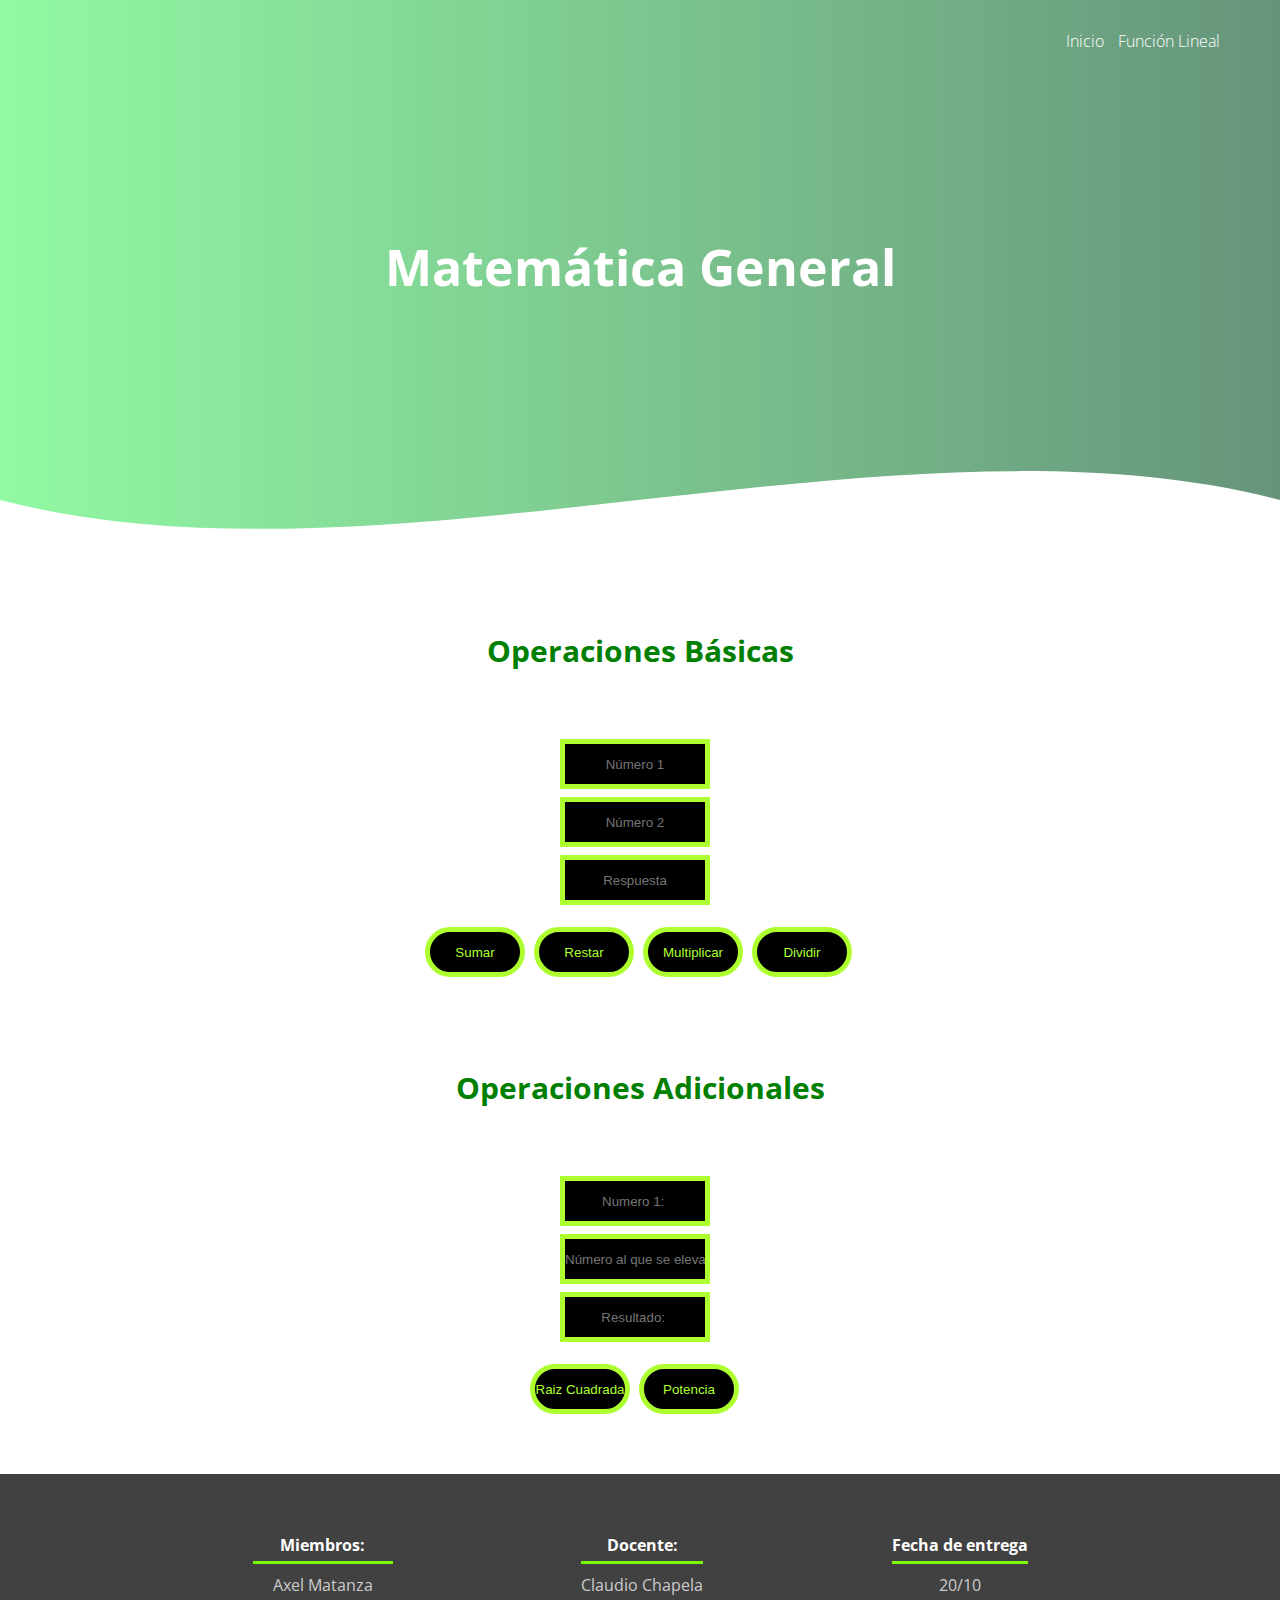
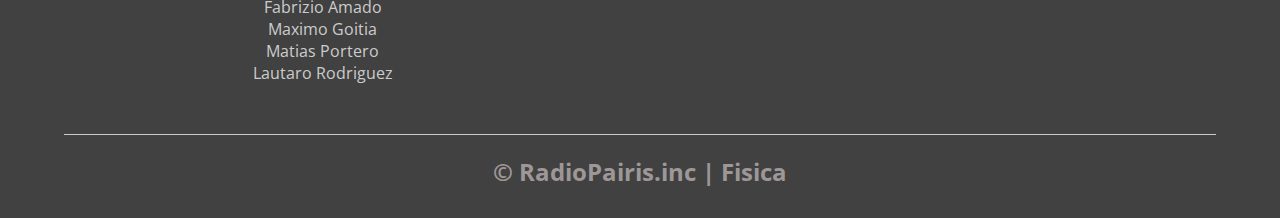
<file: indexmatgen.html>
<!DOCTYPE html>
<html lang="es">

<head>
    <meta charset="UTF-8">
    <meta name="viewport" content="width=device-width, initial-scale=1.0">
    <meta http-equiv="X-UA-Compatible" content="ie=edge">
    <title>Página web AlexCG</title>
    <link rel="shortcut icon" href="img/alexcgdesign.png" type="image/x-icon">
    <link rel="stylesheet" href="css/estilos.css">
    <link href="https://fonts.googleapis.com/css?family=Open+Sans:300,400,700,800&display=swap" rel="stylesheet"> 
</head>

<body>
    <header>
        <nav>
            <a href="index.html">Inicio</a>
            <a href="lineal.html">Función Lineal</a>
        </nav>
        <section class="textos-header">
            <h1>Matemática General</h1>
        </section>
        <div class="wave" style="height: 150px; overflow: hidden;"><svg viewBox="0 0 500 150" preserveAspectRatio="none"
                style="height: 100%; width: 100%;">
                <path d="M0.00,49.98 C150.00,150.00 349.20,-50.00 500.00,49.98 L500.00,150.00 L0.00,150.00 Z"
                    style="stroke: none; fill: #fff;"></path>
            </svg></div>
    </header>
    <main>
        <section class="contenedor sobre-nosotros">
            <h2 class="titulo">Operaciones Básicas</h2>
            <div class="contenedor-sobre-nosotros">
                <div class="contenido-textos">
                    <form action="" method="">

                        <input class="valor" type="text" id="n1"  placeholder="Número 1">
                        <br>
                        <input class="valor" type="text" id="n2"  placeholder="Número 2">
                        <br>
                        <input class="valor" type="text" id="res" placeholder="Respuesta">
                        <br><br>
                        <input class="botones ob" type="button" id="boton" value="Sumar" onclick="calculo(1);">
                        <input class="botones ob" type="button" id="boton" value="Restar" onclick="calculo(2);">
                        <input class="botones ob" type="button" id="boton" value="Multiplicar" onclick="calculo(3);">
                        <input class="botones ob" type="button" id="boton" value="Dividir" onclick="calculo(4);">
                    </form>
                
                    <script>
                
                        function calculo(op){
                            var num1 = parseInt(document.getElementById("n1").value);
                            var num2 = parseInt(document.getElementById("n2").value);
                            switch(op){
                                case 1:
                                    var resultado = num1 + num2;
                                    break;
                                
                                case 2:
                                    var resultado = num1 - num2;
                                    break;
                
                                case 3:
                                    var resultado = num1 * num2;
                                    break;
                
                                case 4:
                                    var resultado = num1 / num2;
                                    break;
                            }
                            var elemento = document.getElementById("res");
                            elemento.value = resultado;
                        }
                    </script>
                </div>
            </div>
        </section>
        <section class="contenedor sobre-nosotros">
            <h2 class="titulo">Operaciones Adicionales</h2>
            <div class="contenedor-sobre-nosotros">
                <div class="contenido-textos">
                    <form action="" method="">

                        <input class="valor" type="text" id="n3" placeholder="Numero 1: ">
                        <br>
                        <input class="valor" type="text" id="e1" placeholder="Número al que se eleva: ">
                        <br>
                        <input class="valor" type="text" id="res1" placeholder="Resultado: ">
                        <br><br>
                        <input class="botones oa" type="button" id="boton" value="Raiz Cuadrada" onclick="calculo1(1);">
                        <input class="botones oa" type="button" id="boton" value="Potencia" onclick="calculo1(2);">
                    </form>

                    <script>
                
                        function calculo1(op){
                            var num1 = parseInt(document.getElementById("n3").value);
                            var ele1 = parseInt(document.getElementById("e1").value);
                            switch(op){
                                case 1:
                                    var resultado1 = Math.sqrt(num1);
                                    break;
                                
                                case 2:
                                    var resultado1 = Math.pow(num1, ele1);
                                    break;

                            }
                            var elemento1 = document.getElementById("res1");
                            elemento1.value = resultado1;
                        }
                    </script>
                </div>
            </div>
        </section>
    </main>
    <footer>
        <div class="contenedor-footer">
            <div class="content-foo">
                <h4>Miembros:</h4>
                <p>Axel Matanza <br>Fabrizio Amado <br> Maximo Goitia <br> Matias Portero<br> Lautaro Rodriguez </p>
            </div>
            <div class="content-foo">
                <h4>Docente:</h4>
                <p>Claudio Chapela</p>
            </div>
            <div class="content-foo">
                <h4>Fecha de entrega</h4>
                <p>20/10</p>
            </div>
        </div>
        <h2 class="titulo-final">&copy; RadioPairis.inc | Fisica</h2>
    </footer>
</body>

</html>
</file>
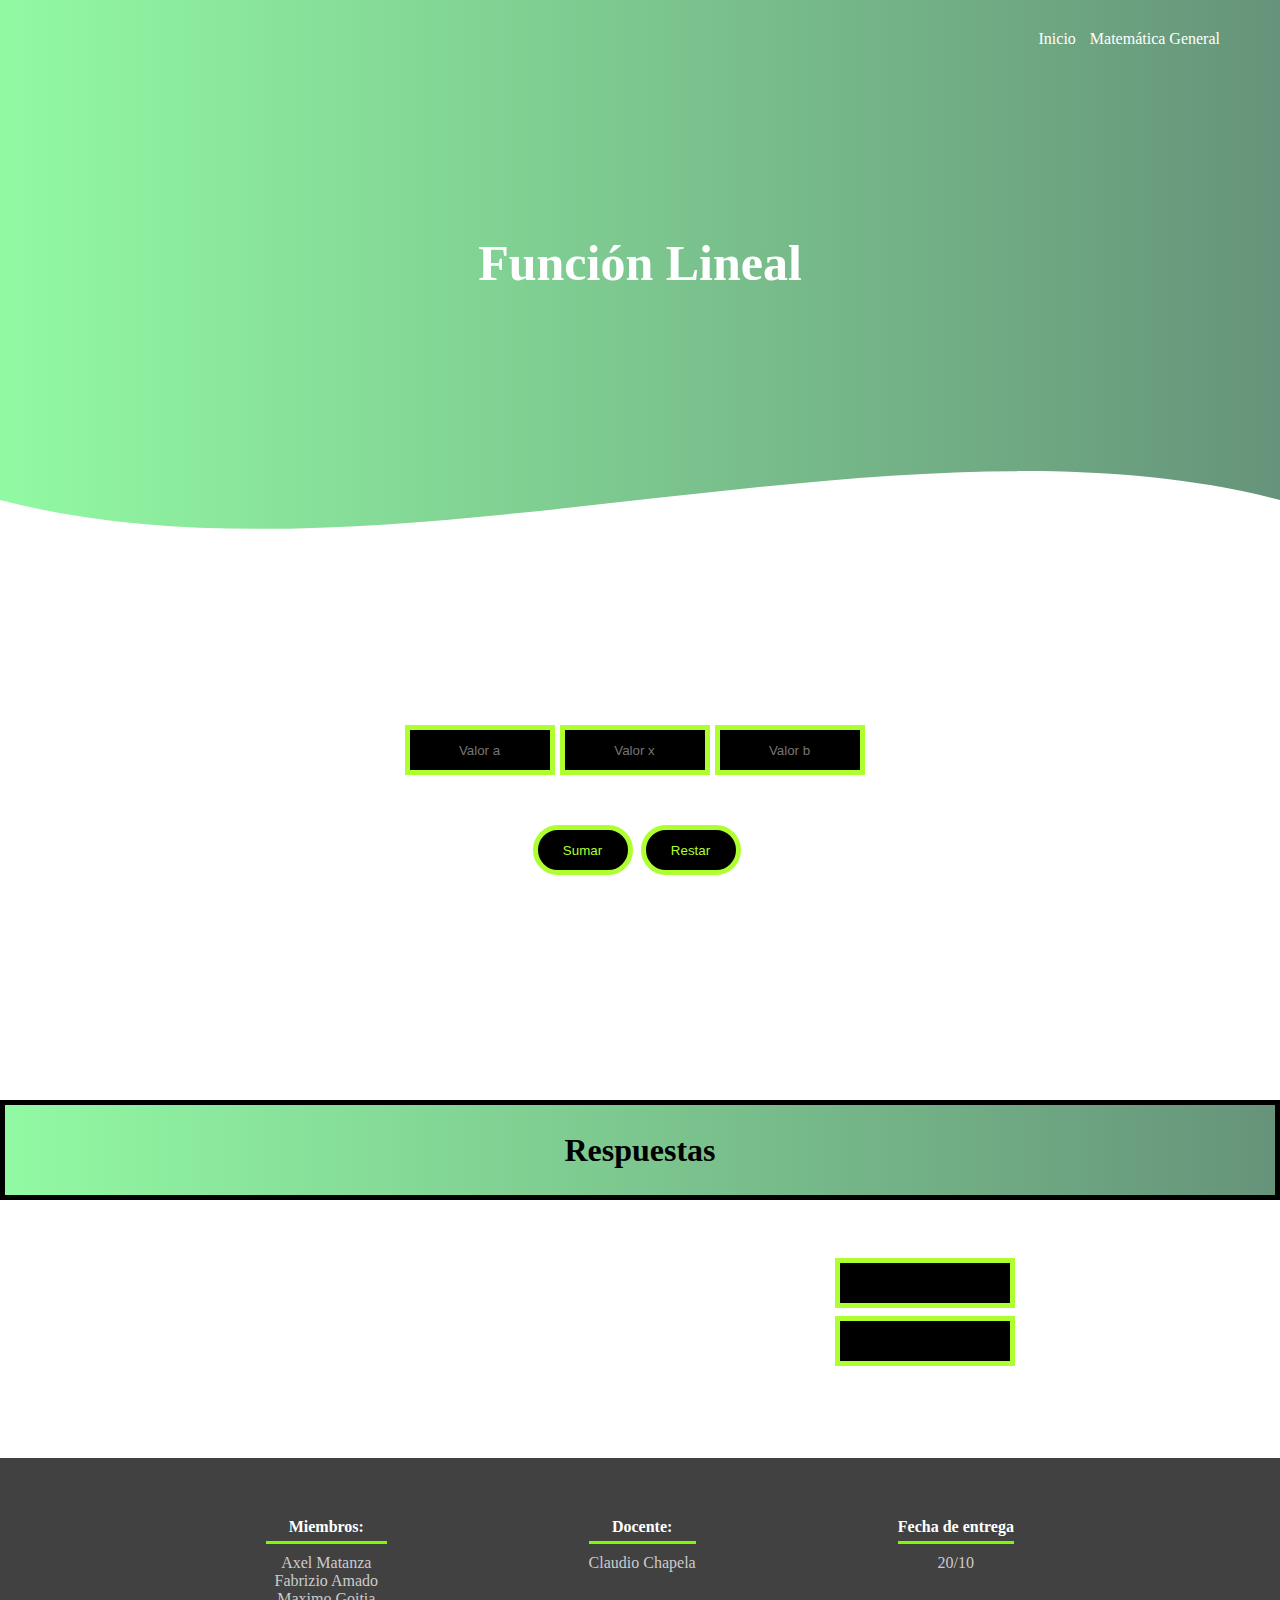
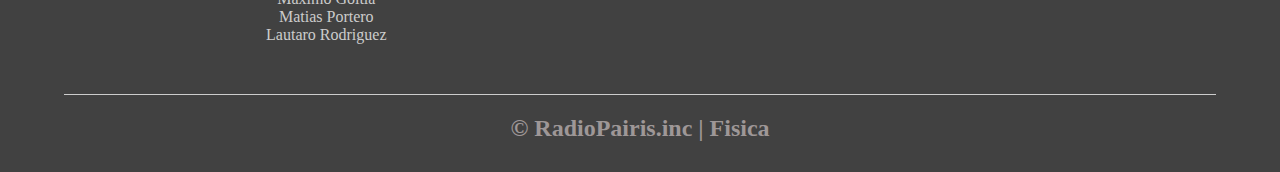
<file: lineal.html>
<!DOCTYPE html>
<html lang="en">
<head>
    <meta charset="UTF-8">
    <meta name="viewport" content="width=device-width, initial-scale=1.0">
    <link rel="stylesheet" href="css/lineal.css">
    <title>Función Lineal</title>
</head>
<body>
    <header>
        <nav>
            <a href="index.html">Inicio</a>
            <a href="indexmatgen.html">Matemática General</a>
        </nav>
        <section class="textos-header">
            <h1>Función Lineal</h1>
        </section>
        <div class="wave" style="height: 150px; overflow: hidden;"><svg viewBox="0 0 500 150" preserveAspectRatio="none"
                style="height: 100%; width: 100%;">
                <path d="M0.00,49.98 C150.00,150.00 349.20,-50.00 500.00,49.98 L500.00,150.00 L0.00,150.00 Z"
                    style="stroke: none; fill: #fff;"></path>
            </svg></div>
    </header>
    <form>
        <div class="operaciones">
            <input class="valor" type="text" placeholder="Valor a"    id="n1"    autocomplete="off">
            <input class="valor" type="text" placeholder="Valor x"    id="n2"    autocomplete="off">
            <input class="valor" type="text" placeholder="Valor b"    id="n3"    autocomplete="off">
            <input class="botones" type="button" value="Sumar" onclick="calculo(1)">
            <input class="botones" type="button" value="Restar" onclick="calculo(2)">
        </div>
        <div class="titulo">
            <h1>Respuestas</h1>
        </div>
        <div class="contenedor-res">
            <p class="respuestas" id="res"></p>
            <p class="respuestas" id="oo"></p>
        </div>
    </form>
    <footer>
        <div class="contenedor-footer">
            <div class="content-foo">
                <h4>Miembros:</h4>
                <p>Axel Matanza <br>Fabrizio Amado <br> Maximo Goitia <br> Matias Portero<br> Lautaro Rodriguez </p>
            </div>
            <div class="content-foo">
                <h4>Docente:</h4>
                <p>Claudio Chapela</p>
            </div>
            <div class="content-foo">
                <h4>Fecha de entrega</h4>
                <p>20/10</p>
            </div>
        </div>
        <h2 class="titulo-final">&copy; RadioPairis.inc | Fisica</h2>
    </footer>
</body>
</html>

<script>
    function calculo(operacion){
    var num1 = parseInt(document.getElementById("n1").value);
    var num2 = parseInt(document.getElementById("n2").value);
    var num3 = parseInt(document.getElementById("n3").value);
    var ordenada = num3

    switch(operacion){
        case 1:
        var resultado = (num1*num2) + num3;
        break;

        case 2:
        var resultado = (num1*num2) - num3
    }
    var respuesta = document.getElementById("res").innerText = "El valor de Y es: " + resultado
    var ordenada_volver = document.getElementById("oo").innerText = "La ordenada al origen es: " +  ordenada
}
</script>
</file>
<file: css/estilos.css>
* {
    margin: 0;
    padding: 0;
    box-sizing: border-box;
}

body {
    font-family: 'open sans';
}

.contenedor {
    padding: 60px 0;
    width: 90%;
    max-width: 1000px;
    margin: auto;
    overflow: hidden;
}

.titulo {
    color: green;
    font-size: 30px;
    text-align: center;
    margin-bottom: 60px;
}

/* Header */

header {
    width: 100%;
    height: 600px;
    background: green;
    /* fallback for old browsers */
    background: -webkit-linear-gradient(to right, hsla(130, 90%, 51%, 0.459), hsla(146, 61%, 25%, 0.664));
    /* Chrome 10-25, Safari 5.1-6 */
    background: linear-gradient(to right,  hsla(130, 90%, 51%, 0.459), hsla(147, 59%, 23%, 0.664));
    /* W3C, IE 10+/ Edge, Firefox 16+, Chrome 26+, Opera 12+, Safari 7+ */
    background-size: cover;
    background-attachment: fixed;
    position: relative;
}

nav{
    text-align: right;
    padding: 30px 50px 0 0;
}

nav > a{
    color:#fff;
    font-weight: 300;
    text-decoration: none;
    margin-right: 10px;
}

nav > a:hover{
    text-decoration: underline;
}

header .textos-header{
    display: flex;
    height: 430px;
    width: 100%;
    align-items: center;
    justify-content: center;
    flex-direction: column;
    text-align: center;
}

.textos-header h1{
    font-size: 50px;
    color:#fff;
}

.textos-header h2{
    font-size: 30px;
    font-weight: 300;
    color:#fff;
}

.wave{
    position: absolute;
    bottom: 0;
    width: 100%;
}

.valor{
    position: relative;
    width: 150px;
    height: 50px;
    text-align: center;
    background-color: black;
    color: greenyellow;
    border: 5px solid greenyellow;
    left: 160px;
    margin-top: 8px;
}

.botones{
    position: relative;
    width: 100px;
    height: 50px;
    border-radius: 50px;
    color: greenyellow;
    background-color: black;
    border: 5px solid greenyellow;
    margin-left: 5px;
}

.botones:hover{
    color: black;
    background-color: greenyellow;
    border: 5px solid black;
    cursor: pointer;
}

.ob{
    position: relative;
    left: 20px;
}

.oa{
    position: relative;
    left: 125px;
}

/* About us */

main .sobre-nosotros{
    padding: 30px 0 60px 0;
}
.contenedor-sobre-nosotros{
    display: flex;
    justify-content: space-evenly;
}

.imagen-about-us{
    width: 48%;
}

.sobre-nosotros .contenido-textos{
    width: 48%;
}

.contenido-textos h3{
    margin-bottom: 15px;
}

.contenido-textos p{
    padding: 0px 0px 30px 15px;
    font-weight: 100;
    text-align: justify;
}

/* Galeria */


.portafolio{
    background: #f2f2f2;
}

.galeria-port{
    display: flex;
    justify-content: space-evenly;
    flex-wrap: wrap;
}

.imagen-port{
    width: 24%;
    margin-bottom: 10px;
    overflow: hidden;
    position: relative;
    cursor: pointer;
    box-shadow: 0 0 6px 0 rgba(0, 0, 0, .5);
}

.imagen-port > img{
    width: 100%;
    height: 100%;
    object-fit: cover;
    display: block;
}

.hover-galeria{
    position: absolute;
    width: 100%;
    height: 100%;
    top: 0;
    transform: scale(0);
    background: hsla(120, 70%, 36%, 0.7);
    transition: transform .5s;
    display: flex;
    justify-content: center;
    align-items: center;
    flex-direction: column;
}

.hover-galeria img{
    width: 50px;
}

.hover-galeria p{
    color: #fff;
}

.imagen-port:hover .hover-galeria{
    transform: scale(1);
}

/* Clients */

.cards{
    display: flex;
    justify-content: space-evenly;
}

.cards .card{
    background: lawngreen;
    display: flex;
    width: 46%;
    height: 200px;
    align-items: center;
    justify-content: space-evenly;
    border-radius: 5px;
    box-shadow: 0 0 6px 0 rgba(0, 0, 0, 0.6);
}

.cards .card img{
    width: 100px;
    height: 100px;
    object-fit: cover;
    border: 3px solid #fff;
    border-radius: 50%;
    display: block;
}

.cards .card > .contenido-texto-card{
    width: 60%;
    color: #fff;
}

.cards .card > .contenido-texto-card p{
    font-weight: 300;
    padding-top: 5px;
}

/*  Our team */

.about-services{
    background: #f2f2f2;
    padding-bottom: 30px;
}


.servicio-cont{
    display:flex;
    justify-content: space-between;
    align-items: center;
}

.servicio-ind{
    width: 28%;
    text-align: center;
}

.servicio-ind img{
    width: 90%;
}

.servicio-ind h3{
    margin: 10px 0;
}

.servicio-ind p{
    font-weight: 300;
    text-align: justify;
}

.bibliografia{
    text-decoration: none;
    color: black;
}

/* footer */

footer{
    background: #414141;
    padding: 60px 0 30px 0;
    margin: auto;
    overflow: hidden;
}

.contenedor-footer{
    display: flex;
    width: 90%;
    justify-content: space-evenly;
    margin: auto;
    padding-bottom: 50px;
    border-bottom: 1px solid #ccc;
}

.content-foo{
    text-align: center;
}

.content-foo h4{
    color: #fff;
    border-bottom: 3px solid lawngreen;
    padding-bottom: 5px;
    margin-bottom: 10px;
}

.content-foo p{
    color: #ccc;
}

.titulo-final{
    text-align: center;
    font-size: 24px;
    margin: 20px 0 0 0;
    color: #9e9797;
}

@media screen and (max-width:900px){
    header{
        background-position: center;
    }

    .contenedor-sobre-nosotros{
        flex-direction: column;
        justify-content: center;
        align-items: center;
    }

    .sobre-nosotros .contenido-textos{
        width: 90%;
    }

    .imagen-about-us{
        width: 90%;
    }

    /* Galeria */

    .imagen-port{
        width: 44%;
    }

    /* Clientes */

    .cards{
        flex-direction: column;
        justify-content: center;
        align-items: center;
    }

    .cards .card{
        width: 90%;
    }

    .cards .card:first-child{
        margin-bottom: 30px;
    }

    /* servicios */

    .servicio-cont{
        justify-content: center;
        flex-direction: column;
    }

    .servicio-ind{
        width: 100%;
        text-align: center;
    }

    .servicio-ind:nth-child(1), .servicio-ind:nth-child(2){
        margin-bottom: 60px;
    }

    .servicio-ind img{
        width: 90%;
    }
}

@media screen and (max-width:500px){
    nav{
        text-align: center;
        padding: 30px 0 0 0;
    }

    nav > a{
        margin-right: 5px;
    }

    .textos-header h1{
        font-size: 35px;
    }

    .textos-header h2{
        font-size: 20px;
    }

    /* ABOUT US */

    .imagen-about-us{
        margin-bottom: 60px;
        width: 99%;
    }

    .sobre-nosotros .contenido-textos{
        width: 95%;
    }

    /* Galeria */

    .imagen-port{
        width: 95%;
    }

    /* Clients */

    .cards .card{
        height: 450px;
        display: flex;
        flex-direction: column;
        align-items: center;
    }

    .cards .card img{
        width: 90px;
        height: 90px;
    }

    /* Footer */

    .contenedor-footer{
        flex-direction: column;
        border: none;
    }

    .content-foo{
        margin-bottom: 20px;
        text-align: center;
    }

    .content-foo h4{
        border: none;
    }

    .content-foo p{
        color: #ccc;
        border-bottom: 1px solid #f2f2f2;
        padding-bottom: 20px;
    }

    .titulo-final{
        font-size: 20px;
    }
}
</file>
<file: css/lineal.css>
* {
    margin: 0;
    padding: 0;
    box-sizing: border-box;
}

body {
    font-family: 'open sans';
}

header {
    width: 100%;
    height: 600px;
    background: green;
    background: -webkit-linear-gradient(to right, hsla(130, 90%, 51%, 0.459), hsla(146, 61%, 25%, 0.664));
    background: linear-gradient(to right,  hsla(130, 90%, 51%, 0.459), hsla(147, 59%, 23%, 0.664));
    background-size: cover;
    background-attachment: fixed;
    position: relative;
}

nav{
    text-align: right;
    padding: 30px 50px 0 0;
}

nav > a{
    color:#fff;
    font-weight: 300;
    text-decoration: none;
    margin-right: 10px;
}

nav > a:hover{
    text-decoration: underline;
}

header .textos-header{
    display: flex;
    height: 430px;
    width: 100%;
    align-items: center;
    justify-content: center;
    flex-direction: column;
    text-align: center;
}

.textos-header h1{
    font-size: 50px;
    color:#fff;
}

.textos-header h2{
    font-size: 30px;
    font-weight: 300;
    color:#fff;
}

.wave{
    position: absolute;
    bottom: 0;
    width: 100%;
}

.titulo{
    width: 100%;
    height: 100px;
    display: flex;
    justify-content: center;
    align-items: center;
    background: green;
    background: -webkit-linear-gradient(to right, hsla(130, 90%, 51%, 0.459), hsla(146, 61%, 25%, 0.664));
    background: linear-gradient(to right,  hsla(130, 90%, 51%, 0.459), hsla(147, 59%, 23%, 0.664));
    border: 5px solid black;
}

.operaciones{
    height: 500px;
    display: flex;
    justify-content: center;
    align-items: center;
}

.valor{
    position: relative;
    width: 150px;
    height: 50px;
    text-align: center;
    background-color: black;
    color: greenyellow;
    border: 5px solid greenyellow;
    margin-left: 5px;
    top: -100px;
    left: 100px;
}

.botones{
    position: relative;
    width: 100px;
    height: 50px;
    border-radius: 50px;
    color: greenyellow;
    background-color: black;
    border: 5px solid greenyellow;
    margin-left: 8px;
    left: -240px;
}

.botones:hover{
    color: black;
    background-color: greenyellow;
    border: 5px solid black;
    cursor: pointer;
}

.contenedor-res{
    text-align: center;
    top: 50px;
    height: 250px;
}

.respuestas{
    position: relative;
    top: 50px;
    width: 180px;
    height: 50px;
    text-align: center;
    background-color: black;
    color: greenyellow;
    border: 5px solid greenyellow;
    margin-top: 8px;
    left: 835px;
}

footer{
    background: #414141;
    padding: 60px 0 30px 0;
    margin: auto;
    overflow: hidden;
}

.contenedor-footer{
    display: flex;
    width: 90%;
    justify-content: space-evenly;
    margin: auto;
    padding-bottom: 50px;
    border-bottom: 1px solid #ccc;
}

.content-foo{
    text-align: center;
}

.content-foo h4{
    color: #fff;
    border-bottom: 3px solid lawngreen;
    padding-bottom: 5px;
    margin-bottom: 10px;
}

.content-foo p{
    color: #ccc;
}

.titulo-final{
    text-align: center;
    font-size: 24px;
    margin: 20px 0 0 0;
    color: #9e9797;
}
</file>
